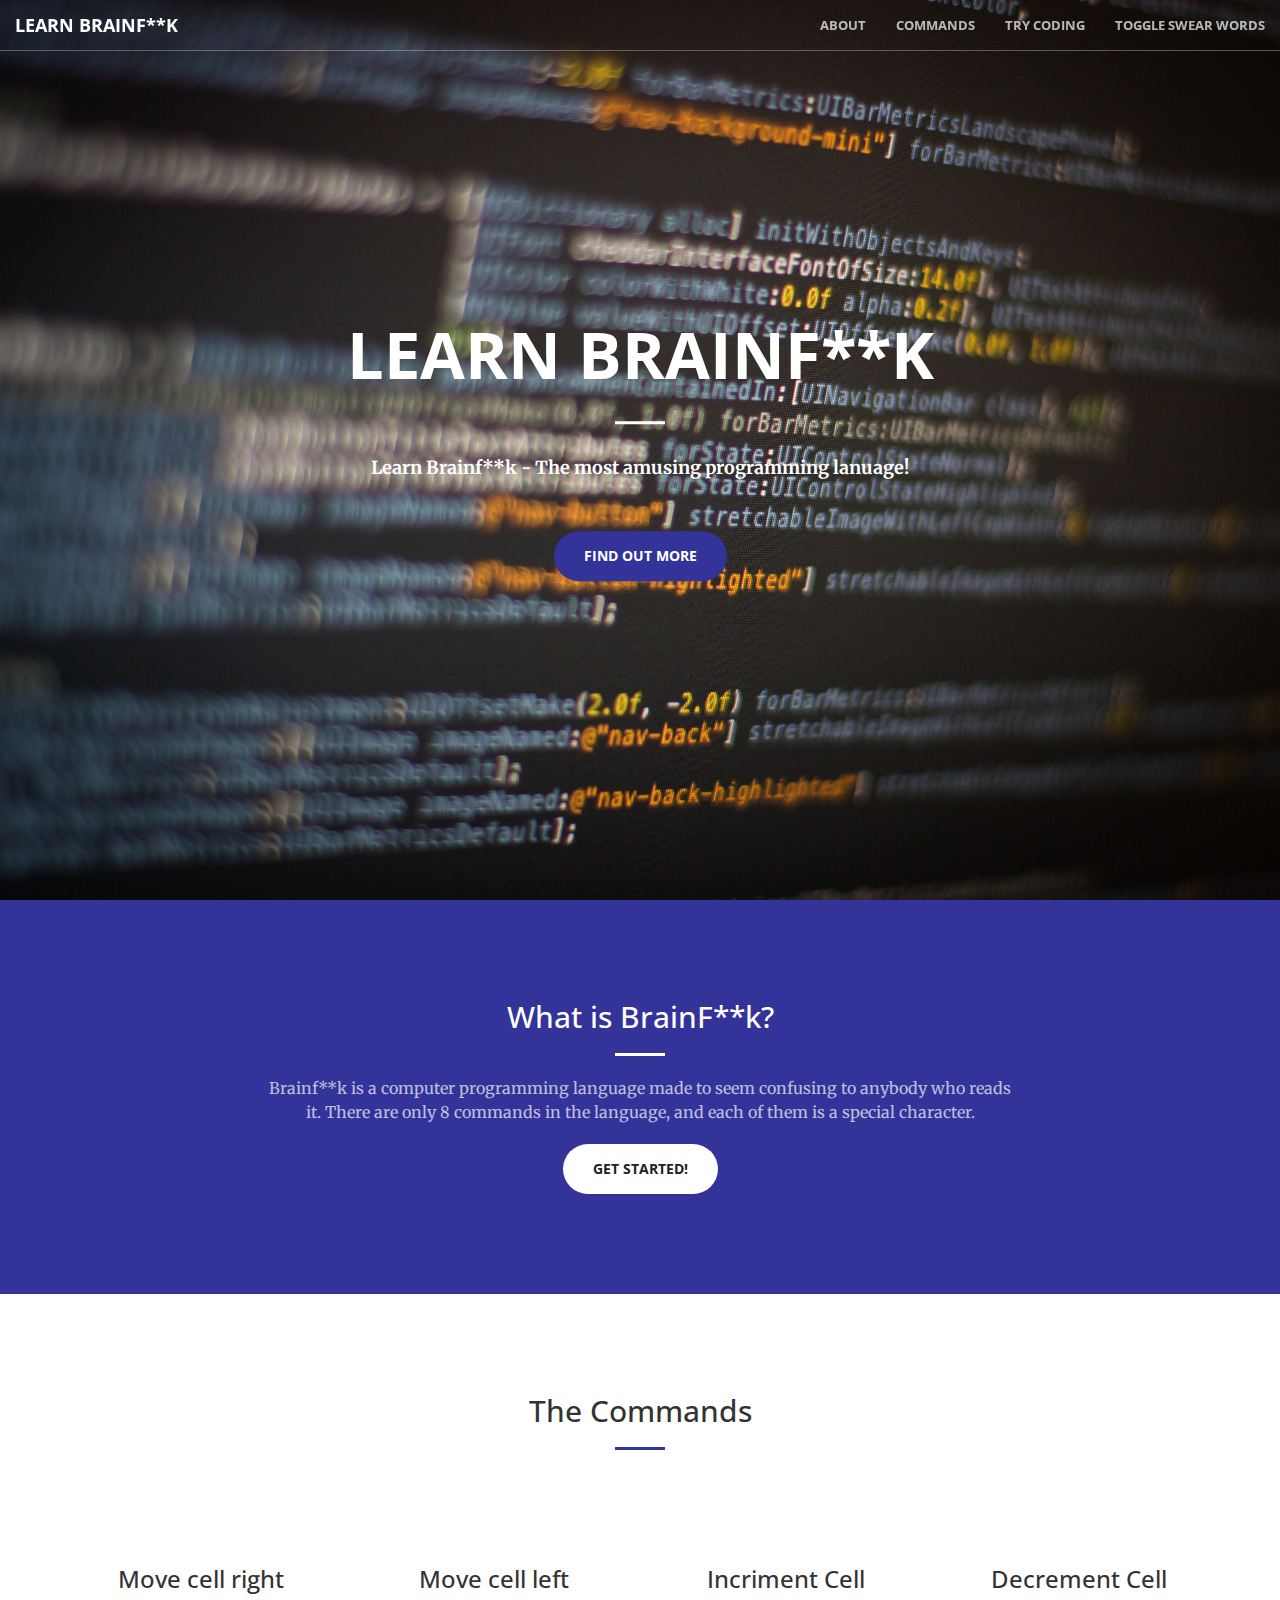
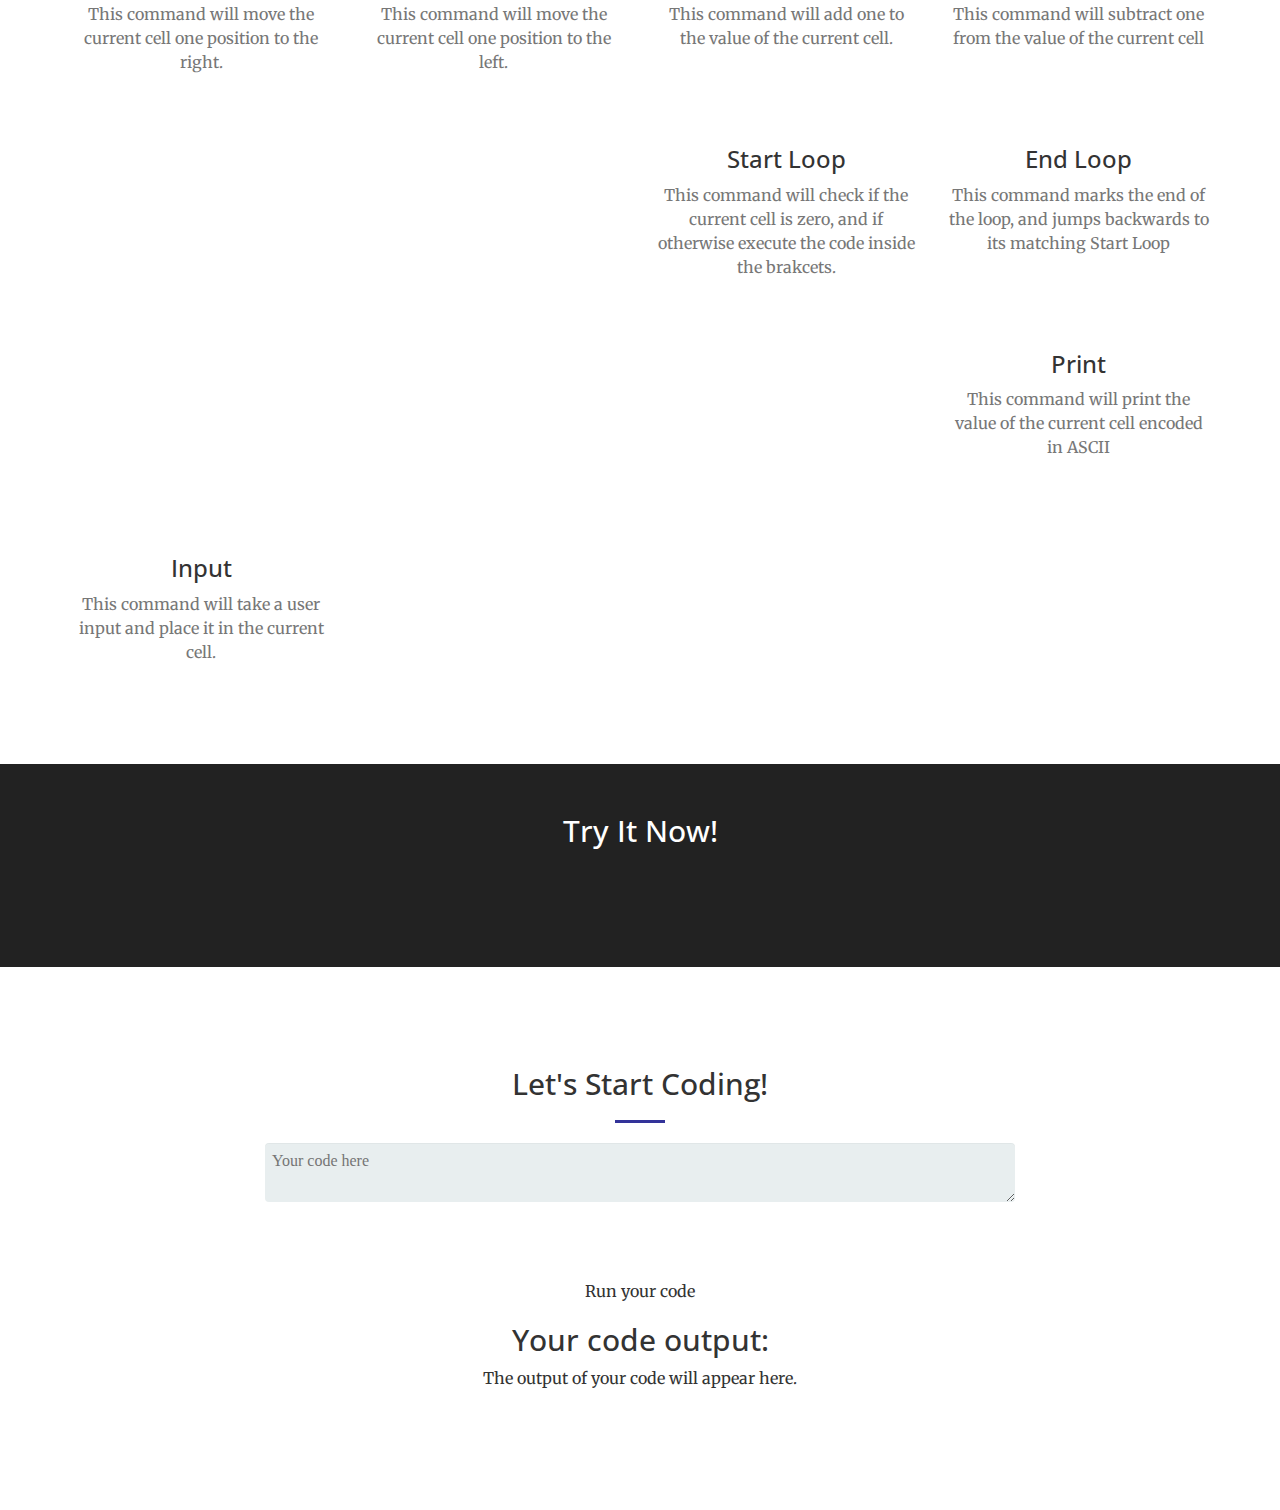
<file: index.html>
<!DOCTYPE html>
<html lang="en">

<head>
    <!--Start bootsrap theme "Creative"-->
    <!--Licensed under the apache license-->
    <meta charset="utf-8">
    <meta http-equiv="X-UA-Compatible" content="IE=edge">
    <meta name="viewport" content="width=device-width, initial-scale=1">
    <meta name="description" content="">
    <meta name="author" content="">

    <title id="title">Learn Brainf**k</title>

    <!-- Bootstrap Core CSS -->
    <link rel="stylesheet" href="css/bootstrap.min.css" type="text/css">

    <!-- Custom Fonts -->
    <link href='http://fonts.googleapis.com/css?family=Open+Sans:300italic,400italic,600italic,700italic,800italic,400,300,600,700,800' rel='stylesheet' type='text/css'>
    <link href='http://fonts.googleapis.com/css?family=Merriweather:400,300,300italic,400italic,700,700italic,900,900italic' rel='stylesheet' type='text/css'>
    <link rel="stylesheet" href="font-awesome/css/font-awesome.min.css" type="text/css">

    <!-- Plugin CSS -->
    <link rel="stylesheet" href="css/animate.min.css" type="text/css">

    <!-- Custom CSS -->
    <link rel="stylesheet" href="css/creative.css" type="text/css">
    <link rel="stylesheet" href="css/form.css" type="text/css">

    <!-- HTML5 Shim and Respond.js IE8 support of HTML5 elements and media queries -->
    <!-- WARNING: Respond.js doesn't work if you view the page via file:// -->
    <!--[if lt IE 9]>
        <script src="https://oss.maxcdn.com/libs/html5shiv/3.7.0/html5shiv.js"></script>
        <script src="https://oss.maxcdn.com/libs/respond.js/1.4.2/respond.min.js"></script>
    <![endif]-->

</head>

<body id="page-top">

    <nav id="mainNav" class="navbar navbar-default navbar-fixed-top">
        <div class="container-fluid">
            <!-- Brand and toggle get grouped for better mobile display -->
            <div class="navbar-header">
                <button type="button" class="navbar-toggle collapsed" data-toggle="collapse" data-target="#bs-example-navbar-collapse-1">
                    <span class="sr-only">Toggle navigation</span>
                    <span class="icon-bar"></span>
                    <span class="icon-bar"></span>
                    <span class="icon-bar"></span>
                </button>
                <a class="navbar-brand page-scroll" href="#page-top" id="learnBrainFuck">Learn Brainf**k</a>
            </div>

            <!-- Collect the nav links, forms, and other content for toggling -->
            <div class="collapse navbar-collapse" id="bs-example-navbar-collapse-1">
                <ul class="nav navbar-nav navbar-right">
                    <li>
                        <a class="page-scroll" href="#about">About</a>
                    </li>
                    <li>
                        <a class="page-scroll" href="#services">Commands</a>
                    </li>
                    <li>
                        <a class="page-scroll" href="#contact">Try Coding</a>
                    </li>
                    <li>
                        <a id="swearToggle">Toggle Swear Words</a>
                    </li>
                </ul>
            </div>
            <!-- /.navbar-collapse -->
        </div>
        <!-- /.container-fluid -->
    </nav>

    <header>
        <div class="header-content">
            <div class="header-content-inner">
                <h1 id="learnBrainFuck1">Learn Brainf**k</h1>
                <hr class="light">
                <p style="font-weight: bold; color: white" id="learnBrainFuck2">Learn Brainf**k - The most amusing programming lanuage!</p>
                <a href="#about" class="btn btn-primary btn-xl page-scroll">Find Out More</a>
            </div>
        </div>
    </header>

    <section class="bg-primary" id="about">
        <div class="container">
            <div class="row">
                <div class="col-lg-8 col-lg-offset-2 text-center">
                    <h2 class="section-heading" id="whatIsBrainFuck">What is BrainF**k?</h2>
                    <hr class="light">
                    <p class="text-faded" id="brainFuckAbout">Brainf**k is a computer programming language made to seem confusing to anybody who reads it. There are only 8 commands in the language, and each of them is a special character.</p>
                    <a href="#" class="btn btn-default btn-xl">Get Started!</a>
                </div>
            </div>
        </div>
    </section>

    <section id="services">
        <div class="container">
            <div class="row">
                <div class="col-lg-12 text-center">
                    <h2 class="section-heading">The Commands</h2>
                    <hr class="primary">
                </div>
            </div>
        </div>
        <div class="container">
            <div class="row">
                <div class="col-lg-3 col-md-6 text-center">
                    <div class="service-box">
                        <i class="fa fa-4x wow bounceIn text-primary">></i>
                        <h3>Move cell right</h3>
                        <p class="text-muted">This command will move the current cell one position to the right.</p>
                    </div>
                </div>
                <div class="col-lg-3 col-md-6 text-center">
                    <div class="service-box">
                        <i class="fa fa-4x wow bounceIn text-primary" data-wow-delay=".1s"><</i>
                        <h3>Move cell left</h3>
                        <p class="text-muted">This command will move the current cell one position to the left.</p>
                    </div>
                </div>
                <div class="col-lg-3 col-md-6 text-center">
                    <div class="service-box">
                        <i class="fa fa-4x wow bounceIn text-primary" data-wow-delay=".2s">+</i>
                        <h3>Incriment Cell</h3>
                        <p class="text-muted">This command will add one to the value of the current cell.</p>
                    </div>
                </div>
                <div class="col-lg-3 col-md-6 text-center">
                    <div class="service-box">
                        <i class="fa fa-4x wow bounceIn text-primary" data-wow-delay=".3s">-</i>
                        <h3>Decrement Cell</h3>
                        <p class="text-muted">This command will subtract one from the value of the current cell</p>
                    </div>
                </div>
                <div class="col-lg-3 col-md-6 text-center">
                    <div class="service-box">
                        <i class="fa fa-4x wow bounceIn text-primary" data-wow-delay=".4s">[</i>
                        <h3>Start Loop</h3>
                        <p class="text-muted">This command will check if the current cell is zero, and if otherwise execute the code inside the brakcets.</p>
                    </div>
                </div>
                <div class="col-lg-3 col-md-6 text-center">
                    <div class="service-box">
                        <i class="fa fa-4x wow bounceIn text-primary" data-wow-delay=".5s">]</i>
                        <h3>End Loop</h3>
                        <p class="text-muted">This command marks the end of the loop, and jumps backwards to its matching Start Loop</p>
                    </div>
                </div>
                <div class="col-lg-3 col-md-6 text-center">
                    <div class="service-box">
                        <i class="fa fa-4x wow bounceIn text-primary" data-wow-delay=".6s">.</i>
                        <h3>Print</h3>
                        <p class="text-muted">This command will print the value of the current cell encoded in ASCII</p>
                    </div>
                </div>
                <div class="col-lg-3 col-md-6 text-center">
                    <div class="service-box">
                        <i class="fa fa-4x wow bounceIn text-primary" data-wow-delay=".7s">,</i>
                        <h3>Input</h3>
                        <p class="text-muted">This command will take a user input and place it in the current cell.</p>
                    </div>
                </div>
            </div>
        </div>
    </section>



    <aside class="bg-dark">
        <div class="container text-center">
            <div class="call-to-action">
                <h2>Try It Now!</h2>
                <a href="#contact" class="btn btn-default btn-xl wow tada page-scroll">Start Coding!</a>
            </div>
        </div>
    </aside>

    <section id="contact">
        <div class="container">
            <div class="row">
                <div class="col-lg-8 col-lg-offset-2 text-center form-style-5">
                    <h2 class="section-heading">Let's Start Coding!</h2>
                    <hr class="primary">
                    <textarea name="code" placeholder="Your code here" id="codeField"></textarea>
                </div>
                <div class="col-lg-4 col-lg-offset-4 text-center">
                    <i class="fa fa-play fa-3x wow bounceIn" id="runCode"></i>
                    <p>Run your code</p>
                </div>
            </div>
            <div class="row">
              <div class="col-lg4 text-center">
                <h2 class="section-heading">Your code output:</h2>
                <p id="output">The output of your code will appear here.</p>
              </div>
            </div>
        </div>
    </section>

    <!-- jQuery -->
    <script src="js/jquery.js"></script>

    <!-- Bootstrap Core JavaScript -->
    <script src="js/bootstrap.min.js"></script>

    <!-- Plugin JavaScript -->
    <script src="js/jquery.easing.min.js"></script>
    <script src="js/jquery.fittext.js"></script>
    <script src="js/wow.min.js"></script>

    <!-- Custom Theme JavaScript -->
    <script src="js/creative.js"></script>

    <script src="js/BrainFuck.js"></script>
    <script>
    $(document).ready(function(){
        $("#runCode").click(function(){
            $("#output").text(toText($("#codeField").val()));
        });
    });
    var swear = false;
    function toggleSwear()
    {
      if(!swear)
      {
        $("#title").text("Learn BrainFuck");
        $("#learnBrainFuck").text("Learn BrainFuck");
        $("#learnBrainFuck1").text("Learn BrainFuck");
        $("#learnBrainFuck2").text("Learn BrainFuck - The most amusing programming lanuage!");
        $("#whatIsBrainFuck").text("What is BrainFuck?");
        $("#brainFuckAbout").text("BrainFuck is a computer programming language made to seem confusing to anybody who reads it. There are only 8 commands in the language, and each of them is a special character.");
        swear = true;
      }
      else {
        $("#title").text("Learn BrainF**k");
        $("#learnBrainFuck").text("Learn BrainF**k");
        $("#learnBrainFuck1").text("Learn BrainF**k");
        $("#learnBrainFuck2").text("Learn BrainF**k - The most amusing programming lanuage!");
        $("#whatIsBrainFuck").text("What is BrainF**k?");
        $("#brainFuckAbout").text("BrainF**k is a computer programming language made to seem confusing to anybody who reads it. There are only 8 commands in the language, and each of them is a special character.");
        swear = false;
      }
    }
    $("#swearToggle").click(function(){
      toggleSwear();
    });
    </script>

</body>

</html>
</file>
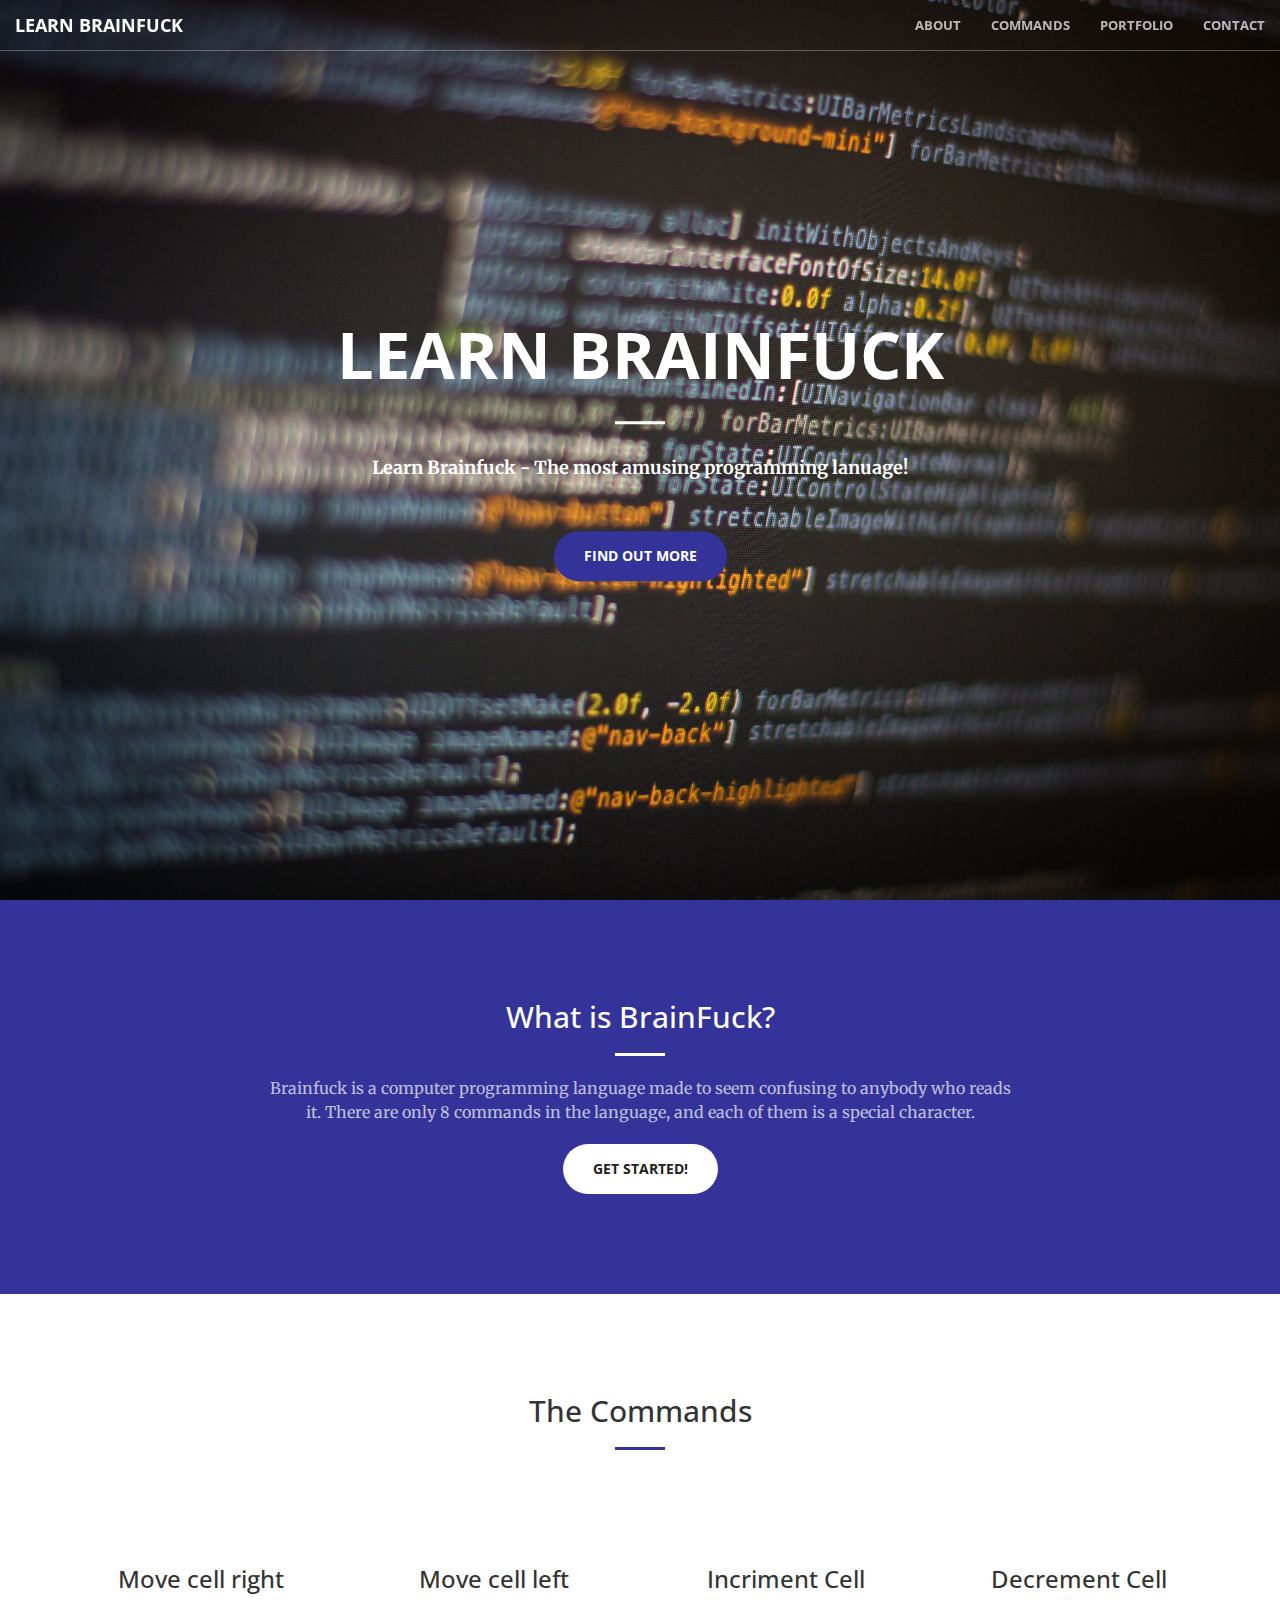
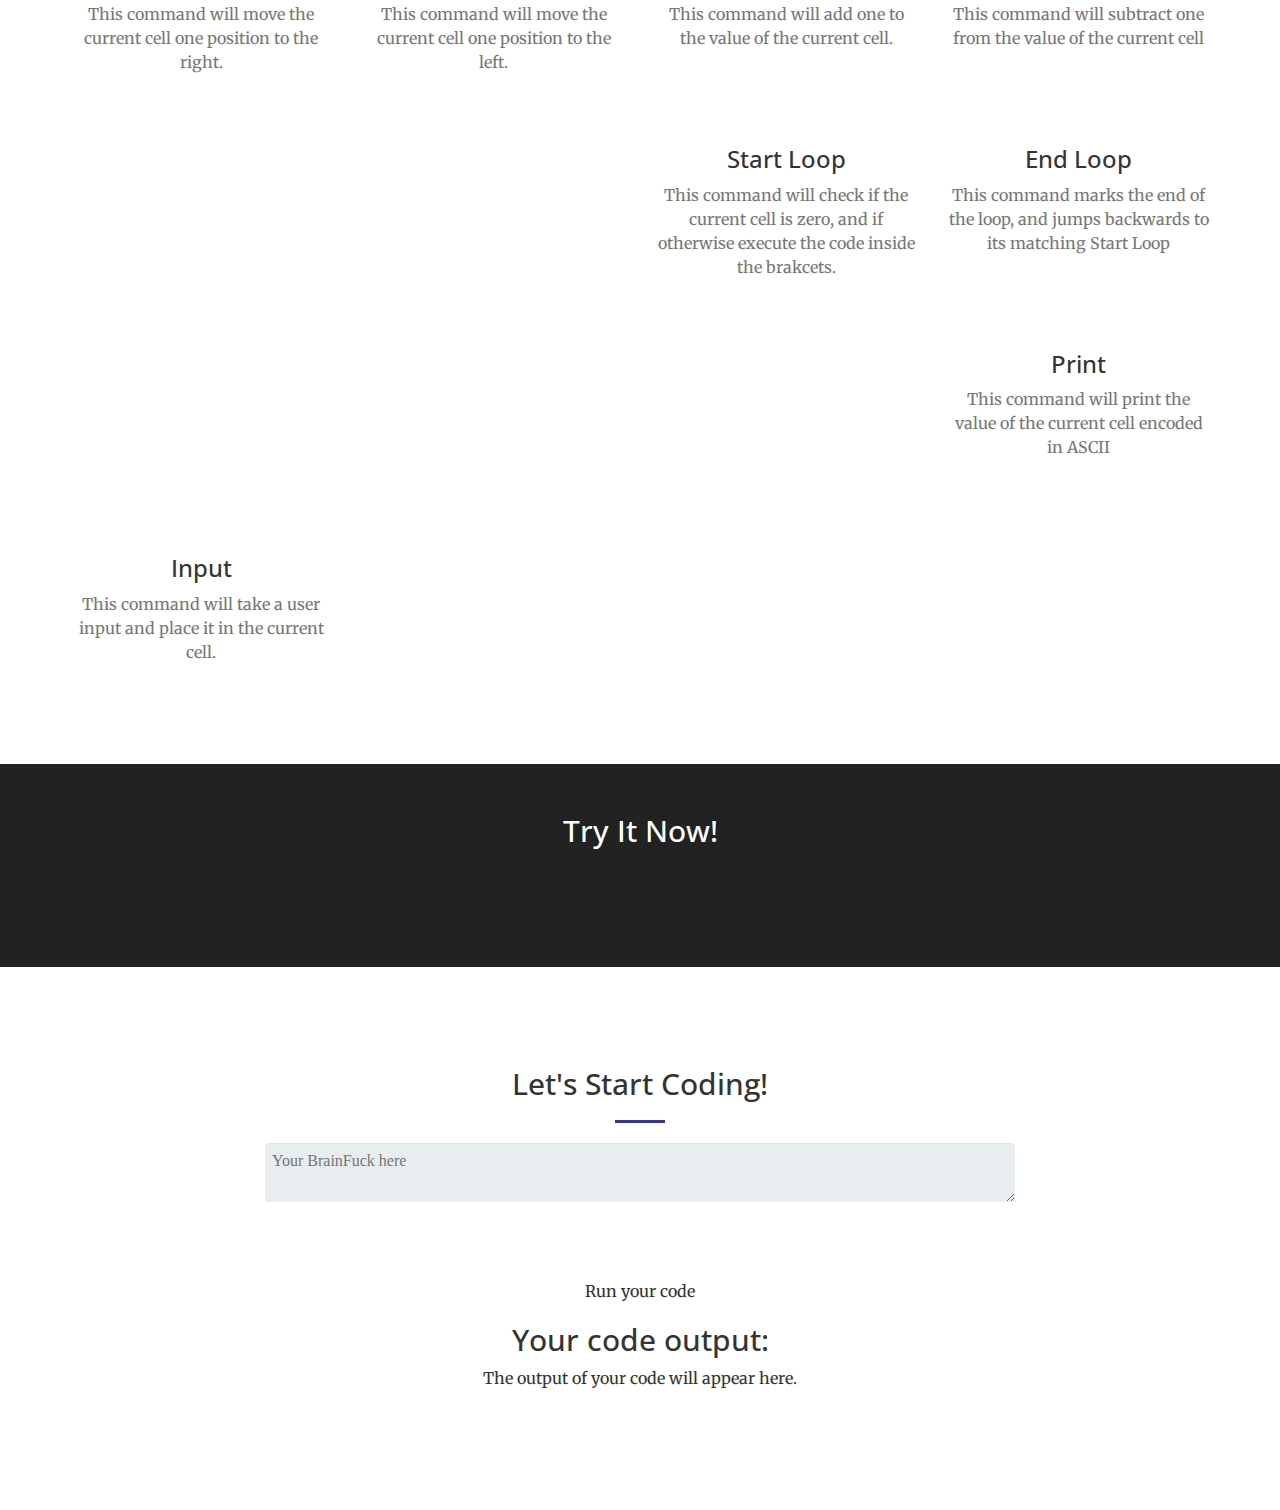
<file: index.old.html>
<!DOCTYPE html>
<html lang="en">

<head>

    <meta charset="utf-8">
    <meta http-equiv="X-UA-Compatible" content="IE=edge">
    <meta name="viewport" content="width=device-width, initial-scale=1">
    <meta name="description" content="">
    <meta name="author" content="">

    <title>Learn Brainfuck</title>

    <!-- Bootstrap Core CSS -->
    <link rel="stylesheet" href="css/bootstrap.min.css" type="text/css">

    <!-- Custom Fonts -->
    <link href='http://fonts.googleapis.com/css?family=Open+Sans:300italic,400italic,600italic,700italic,800italic,400,300,600,700,800' rel='stylesheet' type='text/css'>
    <link href='http://fonts.googleapis.com/css?family=Merriweather:400,300,300italic,400italic,700,700italic,900,900italic' rel='stylesheet' type='text/css'>
    <link rel="stylesheet" href="font-awesome/css/font-awesome.min.css" type="text/css">

    <!-- Plugin CSS -->
    <link rel="stylesheet" href="css/animate.min.css" type="text/css">

    <!-- Custom CSS -->
    <link rel="stylesheet" href="css/creative.css" type="text/css">
    <link rel="stylesheet" href="css/form.css" type="text/css">

    <!-- HTML5 Shim and Respond.js IE8 support of HTML5 elements and media queries -->
    <!-- WARNING: Respond.js doesn't work if you view the page via file:// -->
    <!--[if lt IE 9]>
        <script src="https://oss.maxcdn.com/libs/html5shiv/3.7.0/html5shiv.js"></script>
        <script src="https://oss.maxcdn.com/libs/respond.js/1.4.2/respond.min.js"></script>
    <![endif]-->

</head>

<body id="page-top">

    <nav id="mainNav" class="navbar navbar-default navbar-fixed-top">
        <div class="container-fluid">
            <!-- Brand and toggle get grouped for better mobile display -->
            <div class="navbar-header">
                <button type="button" class="navbar-toggle collapsed" data-toggle="collapse" data-target="#bs-example-navbar-collapse-1">
                    <span class="sr-only">Toggle navigation</span>
                    <span class="icon-bar"></span>
                    <span class="icon-bar"></span>
                    <span class="icon-bar"></span>
                </button>
                <a class="navbar-brand page-scroll" href="#page-top">Learn Brainfuck</a>
            </div>

            <!-- Collect the nav links, forms, and other content for toggling -->
            <div class="collapse navbar-collapse" id="bs-example-navbar-collapse-1">
                <ul class="nav navbar-nav navbar-right">
                    <li>
                        <a class="page-scroll" href="#about">About</a>
                    </li>
                    <li>
                        <a class="page-scroll" href="#services">Commands</a>
                    </li>
                    <li>
                        <a class="page-scroll" href="#portfolio">Portfolio</a>
                    </li>
                    <li>
                        <a class="page-scroll" href="#contact">Contact</a>
                    </li>
                </ul>
            </div>
            <!-- /.navbar-collapse -->
        </div>
        <!-- /.container-fluid -->
    </nav>

    <header>
        <div class="header-content">
            <div class="header-content-inner">
                <h1>Learn Brainfuck</h1>
                <hr class="light">
                <p style="font-weight: bold; color: white">Learn Brainfuck - The most amusing programming lanuage!</p>
                <a href="#about" class="btn btn-primary btn-xl page-scroll">Find Out More</a>
            </div>
        </div>
    </header>

    <section class="bg-primary" id="about">
        <div class="container">
            <div class="row">
                <div class="col-lg-8 col-lg-offset-2 text-center">
                    <h2 class="section-heading">What is BrainFuck?</h2>
                    <hr class="light">
                    <p class="text-faded">Brainfuck is a computer programming language made to seem confusing to anybody who reads it. There are only 8 commands in the language, and each of them is a special character.</p>
                    <a href="#" class="btn btn-default btn-xl">Get Started!</a>
                </div>
            </div>
        </div>
    </section>

    <section id="services">
        <div class="container">
            <div class="row">
                <div class="col-lg-12 text-center">
                    <h2 class="section-heading">The Commands</h2>
                    <hr class="primary">
                </div>
            </div>
        </div>
        <div class="container">
            <div class="row">
                <div class="col-lg-3 col-md-6 text-center">
                    <div class="service-box">
                        <i class="fa fa-4x wow bounceIn text-primary">></i>
                        <h3>Move cell right</h3>
                        <p class="text-muted">This command will move the current cell one position to the right.</p>
                    </div>
                </div>
                <div class="col-lg-3 col-md-6 text-center">
                    <div class="service-box">
                        <i class="fa fa-4x wow bounceIn text-primary" data-wow-delay=".1s"><</i>
                        <h3>Move cell left</h3>
                        <p class="text-muted">This command will move the current cell one position to the left.</p>
                    </div>
                </div>
                <div class="col-lg-3 col-md-6 text-center">
                    <div class="service-box">
                        <i class="fa fa-4x wow bounceIn text-primary" data-wow-delay=".2s">+</i>
                        <h3>Incriment Cell</h3>
                        <p class="text-muted">This command will add one to the value of the current cell.</p>
                    </div>
                </div>
                <div class="col-lg-3 col-md-6 text-center">
                    <div class="service-box">
                        <i class="fa fa-4x wow bounceIn text-primary" data-wow-delay=".3s">-</i>
                        <h3>Decrement Cell</h3>
                        <p class="text-muted">This command will subtract one from the value of the current cell</p>
                    </div>
                </div>
                <div class="col-lg-3 col-md-6 text-center">
                    <div class="service-box">
                        <i class="fa fa-4x wow bounceIn text-primary" data-wow-delay=".4s">[</i>
                        <h3>Start Loop</h3>
                        <p class="text-muted">This command will check if the current cell is zero, and if otherwise execute the code inside the brakcets.</p>
                    </div>
                </div>
                <div class="col-lg-3 col-md-6 text-center">
                    <div class="service-box">
                        <i class="fa fa-4x wow bounceIn text-primary" data-wow-delay=".5s">]</i>
                        <h3>End Loop</h3>
                        <p class="text-muted">This command marks the end of the loop, and jumps backwards to its matching Start Loop</p>
                    </div>
                </div>
                <div class="col-lg-3 col-md-6 text-center">
                    <div class="service-box">
                        <i class="fa fa-4x wow bounceIn text-primary" data-wow-delay=".6s">.</i>
                        <h3>Print</h3>
                        <p class="text-muted">This command will print the value of the current cell encoded in ASCII</p>
                    </div>
                </div>
                <div class="col-lg-3 col-md-6 text-center">
                    <div class="service-box">
                        <i class="fa fa-4x wow bounceIn text-primary" data-wow-delay=".7s">,</i>
                        <h3>Input</h3>
                        <p class="text-muted">This command will take a user input and place it in the current cell.</p>
                    </div>
                </div>
            </div>
        </div>
    </section>



    <aside class="bg-dark">
        <div class="container text-center">
            <div class="call-to-action">
                <h2>Try It Now!</h2>
                <a href="#contact" class="btn btn-default btn-xl wow tada page-scroll">Start Coding!</a>
            </div>
        </div>
    </aside>

    <section id="contact">
        <div class="container">
            <div class="row">
                <div class="col-lg-8 col-lg-offset-2 text-center form-style-5">
                    <h2 class="section-heading">Let's Start Coding!</h2>
                    <hr class="primary">
                    <textarea name="code" placeholder="Your BrainFuck here" id="codeField"></textarea>
                </div>
                <div class="col-lg-4 col-lg-offset-4 text-center">
                    <i class="fa fa-play fa-3x wow bounceIn" id="runCode"></i>
                    <p>Run your code</p>
                </div>
            </div>
            <div class="row">
              <div class="col-lg4 text-center">
                <h2 class="section-heading">Your code output:</h2>
                <p id="output">The output of your code will appear here.</p>
              </div>
            </div>
        </div>
    </section>

    <!-- jQuery -->
    <script src="js/jquery.js"></script>

    <!-- Bootstrap Core JavaScript -->
    <script src="js/bootstrap.min.js"></script>

    <!-- Plugin JavaScript -->
    <script src="js/jquery.easing.min.js"></script>
    <script src="js/jquery.fittext.js"></script>
    <script src="js/wow.min.js"></script>

    <!-- Custom Theme JavaScript -->
    <script src="js/creative.js"></script>

    <script src="js/BrainFuck.js"></script>
    <script>
    $(document).ready(function(){
        $("#runCode").click(function(){
            $("#output").text(toText($("#codeField").val()));
        });
    });
    </script>

</body>

</html>
</file>
<file: css/form.css>
.form-style-5 input[type="text"],
.form-style-5 input[type="date"],
.form-style-5 input[type="datetime"],
.form-style-5 input[type="email"],
.form-style-5 input[type="number"],
.form-style-5 input[type="search"],
.form-style-5 input[type="time"],
.form-style-5 input[type="url"],
.form-style-5 textarea,
.form-style-5 select {
    font-family: Georgia, "Times New Roman", Times, serif;
    background: rgba(255,255,255,.1);
    border: none;
    border-radius: 4px;
    font-size: 16px;
    margin: 0;
    outline: 0;
    padding: 7px;
    width: 100%;
    box-sizing: border-box;
    -webkit-box-sizing: border-box;
    -moz-box-sizing: border-box;
    background-color: #e8eeef;
    color:#8a97a0;
    -webkit-box-shadow: 0 1px 0 rgba(0,0,0,0.03) inset;
    box-shadow: 0 1px 0 rgba(0,0,0,0.03) inset;
    margin-bottom: 30px;

}

#runCode:hover {
  color: #333399;
}
</file>
<file: css/creative.css>
/*!
 * Start Bootstrap - Creative Bootstrap Theme (http://startbootstrap.com)
 * Code licensed under the Apache License v2.0.
 * For details, see http://www.apache.org/licenses/LICENSE-2.0.
 */

html,
body {
    width: 100%;
    height: 100%;
}

body {
    font-family: Merriweather,'Helvetica Neue',Arial,sans-serif;
}

hr {
    max-width: 50px;
    border-color: #333399;
    border-width: 3px;
}

hr.light {
    border-color: #fff;
}

a {
    color: #333399;
    -webkit-transition: all .35s;
    -moz-transition: all .35s;
    transition: all .35s;
}

a:hover,
a:focus {
    color: #eb3812;
}

h1,
h2,
h3,
h4,
h5,
h6 {
    font-family: 'Open Sans','Helvetica Neue',Arial,sans-serif;
}

p {
    margin-bottom: 20px;
    font-size: 16px;
    line-height: 1.5;
}

.bg-primary {
    background-color: #333399;
}

.bg-dark {
    color: #fff;
    background-color: #222;
}

.text-faded {
    color: rgba(255,255,255,.7);
}

section {
    padding: 100px 0;
}

aside {
    padding: 50px 0;
}

.no-padding {
    padding: 0;
}

.navbar-default {
    border-color: rgba(34,34,34,.05);
    font-family: 'Open Sans','Helvetica Neue',Arial,sans-serif;
    background-color: #fff;
    -webkit-transition: all .35s;
    -moz-transition: all .35s;
    transition: all .35s;
}

.navbar-default .navbar-header .navbar-brand {
    text-transform: uppercase;
    font-family: 'Open Sans','Helvetica Neue',Arial,sans-serif;
    font-weight: 700;
    color: #333399;
}

.navbar-default .navbar-header .navbar-brand:hover,
.navbar-default .navbar-header .navbar-brand:focus {
    color: #eb3812;
}

.navbar-default .nav > li>a,
.navbar-default .nav>li>a:focus {
    text-transform: uppercase;
    font-size: 13px;
    font-weight: 700;
    color: #222;
}

.navbar-default .nav > li>a:hover,
.navbar-default .nav>li>a:focus:hover {
    color: #333399;
}

.navbar-default .nav > li.active>a,
.navbar-default .nav>li.active>a:focus {
    color: #333399!important;
    background-color: transparent;
}

.navbar-default .nav > li.active>a:hover,
.navbar-default .nav>li.active>a:focus:hover {
    background-color: transparent;
}

@media(min-width:768px) {
    .navbar-default {
        border-color: rgba(255,255,255,.3);
        background-color: transparent;
    }

    .navbar-default .navbar-header .navbar-brand {
        color: rgba(255,255,255,.7);
    }

    .navbar-default .navbar-header .navbar-brand:hover,
    .navbar-default .navbar-header .navbar-brand:focus {
        color: #fff;
    }

    .navbar-default .nav > li>a,
    .navbar-default .nav>li>a:focus {
        color: rgba(255,255,255,.7);
    }

    .navbar-default .nav > li>a:hover,
    .navbar-default .nav>li>a:focus:hover {
        color: #fff;
    }

    .navbar-default.affix {
        border-color: rgba(34,34,34,.05);
        background-color: #fff;
    }

    .navbar-default.affix .navbar-header .navbar-brand {
        font-size: 14px;
        color: #333399;
    }

    .navbar-default.affix .navbar-header .navbar-brand:hover,
    .navbar-default.affix .navbar-header .navbar-brand:focus {
        color: #eb3812;
    }

    .navbar-default.affix .nav > li>a,
    .navbar-default.affix .nav>li>a:focus {
        color: #222;
    }

    .navbar-default.affix .nav > li>a:hover,
    .navbar-default.affix .nav>li>a:focus:hover {
        color: #333399;
    }
}

header {
    position: relative;
    width: 100%;
    min-height: auto;
    text-align: center;
    color: #fff;
    background-image: url(../img/header.jpg);
    background-position: center;
    -webkit-background-size: cover;
    -moz-background-size: cover;
    background-size: cover;
    -o-background-size: cover;
}

header .header-content {
    position: relative;
    width: 100%;
    padding: 100px 15px;
    text-align: center;
}

header .header-content .header-content-inner h1 {
    margin-top: 0;
    margin-bottom: 0;
    text-transform: uppercase;
    font-weight: 700;
}

header .header-content .header-content-inner hr {
    margin: 30px auto;
}

header .header-content .header-content-inner p {
    margin-bottom: 50px;
    font-size: 16px;
    font-weight: 300;
    color: rgba(255,255,255,.7);
}

@media(min-width:768px) {
    header {
        min-height: 100%;
    }

    header .header-content {
        position: absolute;
        top: 50%;
        padding: 0 50px;
        -webkit-transform: translateY(-50%);
        -ms-transform: translateY(-50%);
        transform: translateY(-50%);
    }

    header .header-content .header-content-inner {
        margin-right: auto;
        margin-left: auto;
        max-width: 1000px;
    }

    header .header-content .header-content-inner p {
        margin-right: auto;
        margin-left: auto;
        max-width: 80%;
        font-size: 18px;
    }
}

.section-heading {
    margin-top: 0;
}

.service-box {
    margin: 50px auto 0;
    max-width: 400px;
}

@media(min-width:992px) {
    .service-box {
        margin: 20px auto 0;
    }
}

.service-box p {
    margin-bottom: 0;
}

.portfolio-box {
    display: block;
    position: relative;
    margin: 0 auto;
    max-width: 650px;
}

.portfolio-box .portfolio-box-caption {
    display: block;
    position: absolute;
    bottom: 0;
    width: 100%;
    height: 100%;
    text-align: center;
    color: #fff;
    opacity: 0;
    background: rgba(240,95,64,.9);
    -webkit-transition: all .35s;
    -moz-transition: all .35s;
    transition: all .35s;
}

.portfolio-box .portfolio-box-caption .portfolio-box-caption-content {
    position: absolute;
    top: 50%;
    width: 100%;
    text-align: center;
    transform: translateY(-50%);
}

.portfolio-box .portfolio-box-caption .portfolio-box-caption-content .project-category,
.portfolio-box .portfolio-box-caption .portfolio-box-caption-content .project-name {
    padding: 0 15px;
    font-family: 'Open Sans','Helvetica Neue',Arial,sans-serif;
}

.portfolio-box .portfolio-box-caption .portfolio-box-caption-content .project-category {
    text-transform: uppercase;
    font-size: 14px;
    font-weight: 600;
}

.portfolio-box .portfolio-box-caption .portfolio-box-caption-content .project-name {
    font-size: 18px;
}

.portfolio-box:hover .portfolio-box-caption {
    opacity: 1;
}

@media(min-width:768px) {
    .portfolio-box .portfolio-box-caption .portfolio-box-caption-content .project-category {
        font-size: 16px;
    }

    .portfolio-box .portfolio-box-caption .portfolio-box-caption-content .project-name {
        font-size: 22px;
    }
}

.call-to-action h2 {
    margin: 0 auto 20px;
}

.text-primary {
    color: #333399;
}

.no-gutter > [class*=col-] {
    padding-right: 0;
    padding-left: 0;
}

.btn-default {
    border-color: #fff;
    color: #222;
    background-color: #fff;
    -webkit-transition: all .35s;
    -moz-transition: all .35s;
    transition: all .35s;
}

.btn-default:hover,
.btn-default:focus,
.btn-default.focus,
.btn-default:active,
.btn-default.active,
.open > .dropdown-toggle.btn-default {
    border-color: #ededed;
    color: #222;
    background-color: #f2f2f2;
}

.btn-default:active,
.btn-default.active,
.open > .dropdown-toggle.btn-default {
    background-image: none;
}

.btn-default.disabled,
.btn-default[disabled],
fieldset[disabled] .btn-default,
.btn-default.disabled:hover,
.btn-default[disabled]:hover,
fieldset[disabled] .btn-default:hover,
.btn-default.disabled:focus,
.btn-default[disabled]:focus,
fieldset[disabled] .btn-default:focus,
.btn-default.disabled.focus,
.btn-default[disabled].focus,
fieldset[disabled] .btn-default.focus,
.btn-default.disabled:active,
.btn-default[disabled]:active,
fieldset[disabled] .btn-default:active,
.btn-default.disabled.active,
.btn-default[disabled].active,
fieldset[disabled] .btn-default.active {
    border-color: #fff;
    background-color: #fff;
}

.btn-default .badge {
    color: #fff;
    background-color: #222;
}

.btn-primary {
    border-color: #333399;
    color: #fff;
    background-color: #333399;
    -webkit-transition: all .35s;
    -moz-transition: all .35s;
    transition: all .35s;
}

.btn-primary:hover,
.btn-primary:focus,
.btn-primary.focus,
.btn-primary:active,
.btn-primary.active,
.open > .dropdown-toggle.btn-primary {
    border-color: #ed431f;
    color: #fff;
    background-color: #ee4b28;
}

.btn-primary:active,
.btn-primary.active,
.open > .dropdown-toggle.btn-primary {
    background-image: none;
}

.btn-primary.disabled,
.btn-primary[disabled],
fieldset[disabled] .btn-primary,
.btn-primary.disabled:hover,
.btn-primary[disabled]:hover,
fieldset[disabled] .btn-primary:hover,
.btn-primary.disabled:focus,
.btn-primary[disabled]:focus,
fieldset[disabled] .btn-primary:focus,
.btn-primary.disabled.focus,
.btn-primary[disabled].focus,
fieldset[disabled] .btn-primary.focus,
.btn-primary.disabled:active,
.btn-primary[disabled]:active,
fieldset[disabled] .btn-primary:active,
.btn-primary.disabled.active,
.btn-primary[disabled].active,
fieldset[disabled] .btn-primary.active {
    border-color: #333399;
    background-color: #333399;
}

.btn-primary .badge {
    color: #333399;
    background-color: #fff;
}

.btn {
    border: 0;
    border-radius: 300px;
    text-transform: uppercase;
    font-family: 'Open Sans','Helvetica Neue',Arial,sans-serif;
    font-weight: 700;
}

.btn-xl {
    padding: 15px 30px;
}

::-moz-selection {
    text-shadow: none;
    color: #fff;
    background: #222;
}

::selection {
    text-shadow: none;
    color: #fff;
    background: #222;
}

img::selection {
    color: #fff;
    background: 0 0;
}

img::-moz-selection {
    color: #fff;
    background: 0 0;
}

body {
    webkit-tap-highlight-color: #222;
}
</file>
